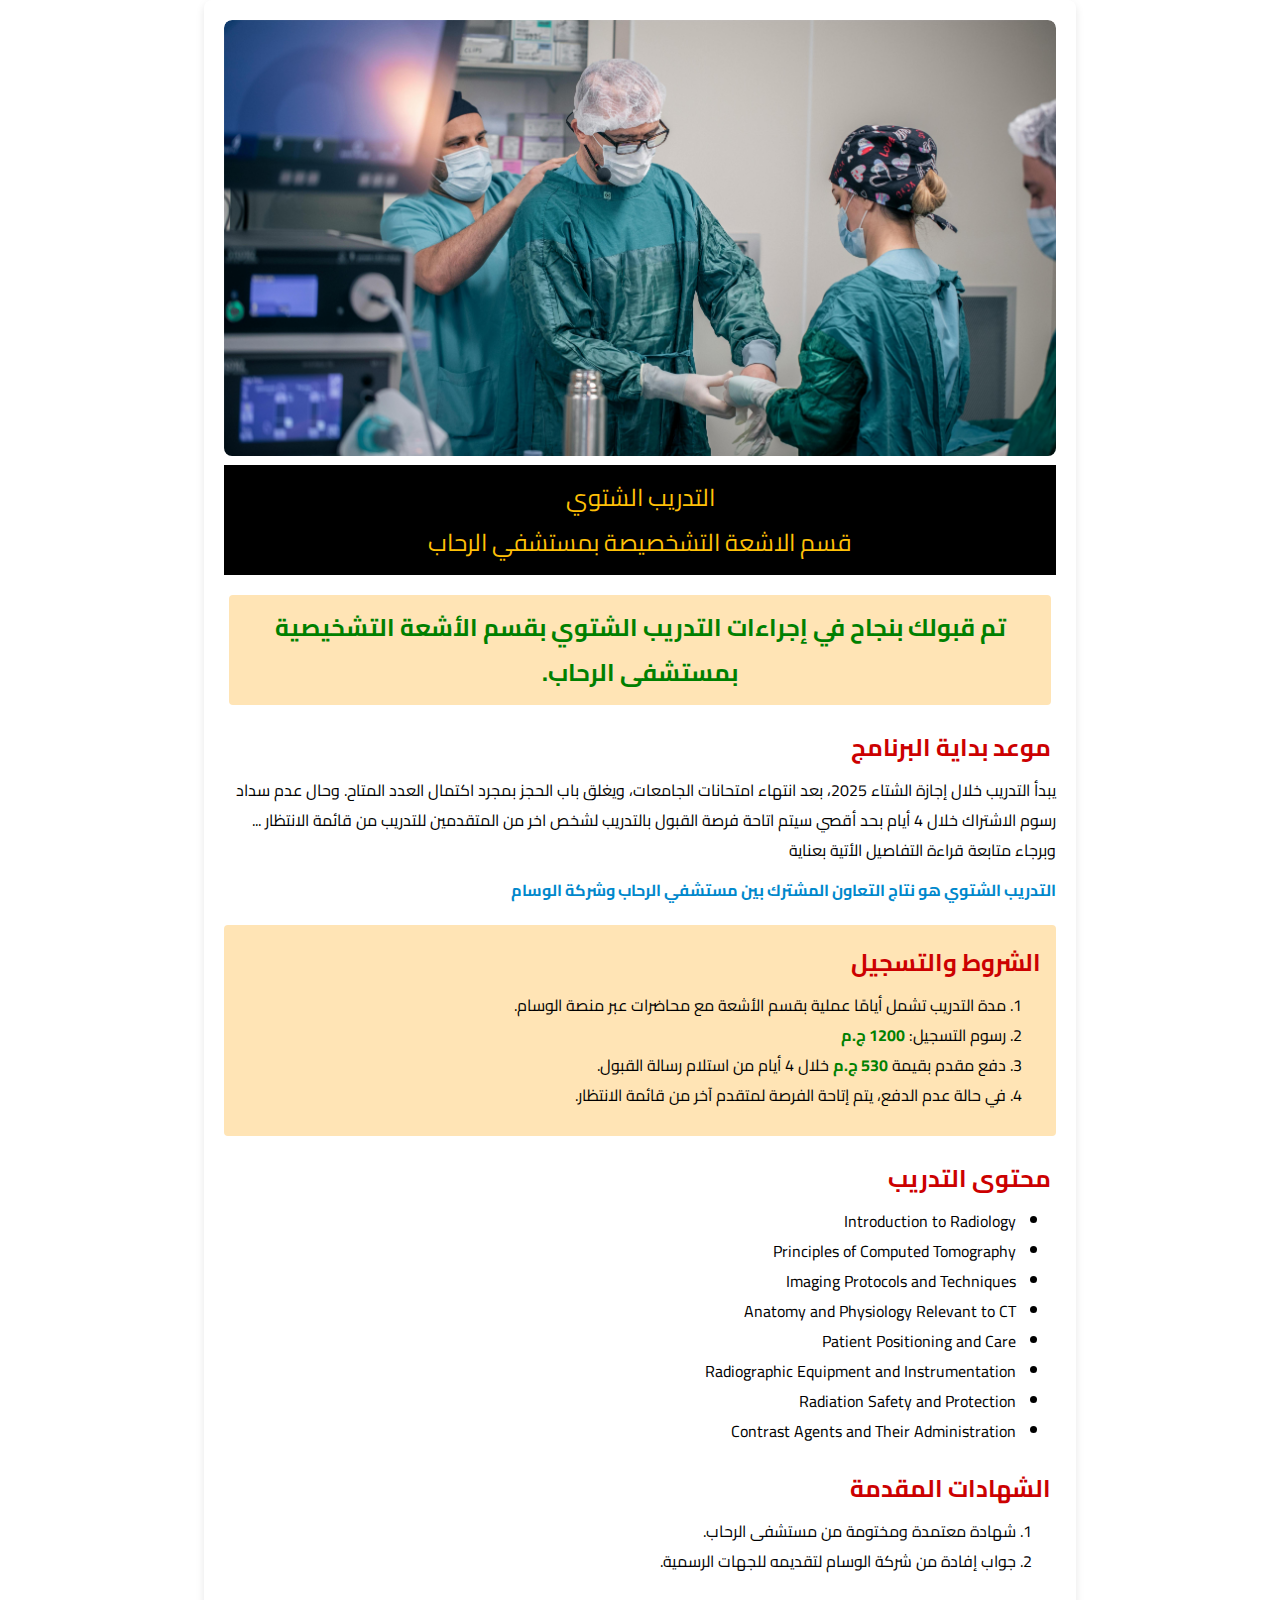
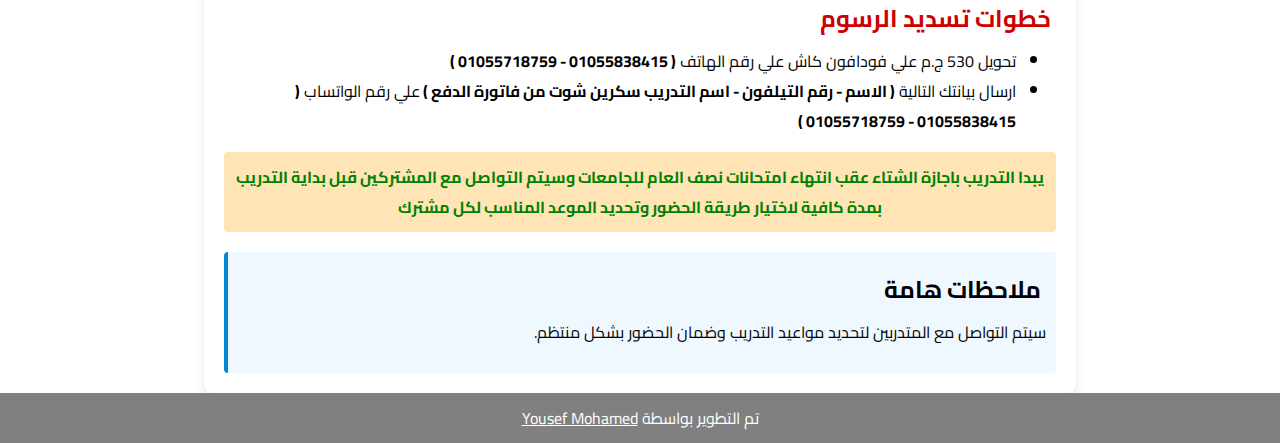
<file: index.html>
<!DOCTYPE html>
<html lang="ar" dir="rtl">
  <head>
    <meta charset="UTF-8" />
    <meta name="viewport" content="width=device-width, initial-scale=1.0" />
    <title>التدريب الشتوي - مستشفى الرحاب</title>
    <link rel="preconnect" href="https://fonts.googleapis.com" />
    <link rel="preconnect" href="https://fonts.gstatic.com" crossorigin />
    <link
      href="https://fonts.googleapis.com/css2?family=Cairo:wght@200..1000&display=swap"
      rel="stylesheet"
    />
    <link rel="stylesheet" href="assets/css/style.css" />
  </head>

  <body>
    <div class="container">
      <div class="section image">
        <img src="assets/images/download.jpg" class="image" />
      </div>
      <div class="section first bg-black">
        <p class="fs-3 text-center p-1 text-warning">
          التدريب الشتوي
          <br />
          قسم الاشعة التشخصيصة بمستشفي الرحاب
        </p>
      </div>
      <div class="section">
        <h2 class="highlight green text-center">
          تم قبولك بنجاح في إجراءات التدريب الشتوي بقسم الأشعة التشخيصية بمستشفى
          الرحاب.
        </h2>
      </div>
      <div class="section">
        <h2>موعد بداية البرنامج</h2>
        <p>
          يبدأ التدريب خلال إجازة الشتاء 2025، بعد انتهاء امتحانات الجامعات،
          ويغلق باب الحجز بمجرد اكتمال العدد المتاح. وحال عدم سداد رسوم الاشتراك
          خلال 4 أيام بحد أقصي سيتم اتاحة فرصة القبول بالتدريب لشخص اخر من
          المتقدمين للتدريب من قائمة الانتظار ... وبرجاء متابعة قراءة التفاصيل
          الأتية بعناية
        </p>
        <p class="text-primary fs-2 text-bold">
          التدريب الشتوي هو نتاج التعاون المشترك بين مستشفي الرحاب وشركة الوسام
        </p>
      </div>

      <div class="section highlight">
        <h2>الشروط والتسجيل</h2>
        <ul class="details-list">
          <li>
            مدة التدريب تشمل أيامًا عملية بقسم الأشعة مع محاضرات عبر منصة
            الوسام.
          </li>
          <li>رسوم التسجيل: <span class="fees">1200 ج.م</span></li>
          <li>
            دفع مقدم بقيمة <span class="fees">530 ج.م</span> خلال 4 أيام من
            استلام رسالة القبول.
          </li>
          <li>
            في حالة عدم الدفع، يتم إتاحة الفرصة لمتقدم آخر من قائمة الانتظار.
          </li>
        </ul>
      </div>

      <div class="section">
        <h2>محتوى التدريب</h2>
        <ul>
          <li>Introduction to Radiology</li>
          <li>Principles of Computed Tomography</li>
          <li>Imaging Protocols and Techniques</li>
          <li>Anatomy and Physiology Relevant to CT</li>
          <li>Patient Positioning and Care</li>
          <li>Radiographic Equipment and Instrumentation</li>
          <li>Radiation Safety and Protection</li>
          <li>Contrast Agents and Their Administration</li>
        </ul>
      </div>

      <div class="section">
        <h2>الشهادات المقدمة</h2>
        <ul class="details-list">
          <li>شهادة معتمدة ومختومة من مستشفى الرحاب.</li>
          <li>جواب إفادة من شركة الوسام لتقديمه للجهات الرسمية.</li>
        </ul>
      </div>

      <div class="section">
        <h2>خطوات تسديد الرسوم</h2>
        <ul>
          <li>
            تحويل 530 ج.م علي فودافون كاش علي رقم الهاتف
            <strong>( 01055838415 - 01055718759 )</strong>
          </li>
          <li>
            ارسال بيانتك التالية
            <strong>
              ( الاسم - رقم التيلفون - اسم التدريب سكرين شوت من فاتورة الدفع )
            </strong>
            علي رقم الواتساب
            <strong>( 01055838415 - 01055718759 )</strong>
          </li>
        </ul>
        <p class="highlight green text-center text-bold">
          يبدا التدريب باجازة الشتاء عقب انتهاء امتحانات نصف العام للجامعات
          وسيتم التواصل مع المشتركين قبل بداية التدريب بمدة كافية لاختيار طريقة
          الحضور وتحديد الموعد المناسب لكل مشترك
        </p>
      </div>

      <div class="note">
        <h2>ملاحظات هامة</h2>
        <p>
          سيتم التواصل مع المتدربين لتحديد مواعيد التدريب وضمان الحضور بشكل
          منتظم.
        </p>
      </div>
    </div>
    <footer class="footer">
      تم التطوير بواسطة
      <a href="https://yousef-mohamed.com">Yousef Mohamed</a>
    </footer>
    <script
      src="https://cdnjs.cloudflare.com/ajax/libs/jquery/3.7.1/jquery.min.js"
      integrity="sha512-v2CJ7UaYy4JwqLDIrZUI/4hqeoQieOmAZNXBeQyjo21dadnwR+8ZaIJVT8EE2iyI61OV8e6M8PP2/4hpQINQ/g=="
      crossorigin="anonymous"
      referrerpolicy="no-referrer"
    ></script>
  </body>
</html>
</file>
<file: assets/css/style.css>
* {
  font-family: "Cairo", serif;
}
body {
  margin: 0;
  padding: 0;
  box-sizing: border-box;
  direction: rtl;
}
footer {
  width: 100%;
  background-color: rgb(128, 128, 128);
  color: white;
  text-align: center;
  padding: 10px 0;
  font-size: 1rem;
}
footer a {
  text-decoration: underline;
  color: white;
}

.container {
  padding: 20px;
  width: 65%;
  margin: 0 auto;
  background-color: white;
  box-shadow: 0 4px 8px rgba(0, 0, 0, 0.1);
  border-radius: 8px;
}
@media (max-width: 991px) {
  .container {
    width: 90%;
  }
}
.image {
  width: 100%;
  overflow: hidden;
  border-radius: 8px;
}
.section.image {
  width: 100%;
  overflow: hidden;
  border-radius: 8px;
  margin-bottom: 0;
}
.section {
  margin-bottom: 20px;
}
.text-center {
  text-align: center;
}
.green {
  color: #008000 !important;
}
.text-warning {
  color: #ffc107 !important;
}
.text-primary {
  color: #0088cc !important;
}
.text-white {
  color: #ffffff !important;
}
.bg-black {
  background-color: #000000 !important;
}
.pt-1 {
  padding-top: 10px;
}
.p-1 {
  padding: 10px;
}
.text-bold {
  font-weight: bold;
}
.fs-1 {
  font-size: 0.5rem;
}
.fs-2 {
  font-size: 1rem;
}
.fs-3 {
  font-size: 1.5rem;
}
h2 {
  margin: 5px;
}
p,
ul {
  margin-top: 0;
}

.section h2 {
  color: #cc0000;
  font-size: 1.5rem;
}

.section p {
  margin-bottom: 10px;
}

.highlight {
  background-color: #ffe4b5;
  padding: 10px;
  border-radius: 4px;
}

.fees {
  color: #008000;
  font-weight: bold;
}

.responsive-image {
  max-width: 100%;
  height: auto;
  border-radius: 8px;
  margin-bottom: 20px;
}

.contact-methods {
  list-style: none;
  padding: 0;
}

.contact-methods li {
  margin-bottom: 10px;
}

.image-grid {
  display: grid;
  gap: 20px;
  grid-template-columns: repeat(auto-fit, minmax(300px, 1fr));
}

.image-container {
  border-radius: 8px;
  overflow: hidden;
}

.details-list {
  list-style-type: decimal;
  padding-left: 20px;
}

.note {
  background-color: #f0f8ff;
  padding: 10px;
  border-left: 4px solid #0088cc;
  border-radius: 4px;
  margin-top: 20px;
}

@media (max-width: 600px) {
  .section h2 {
    font-size: 1.2rem;
  }
}
</file>
